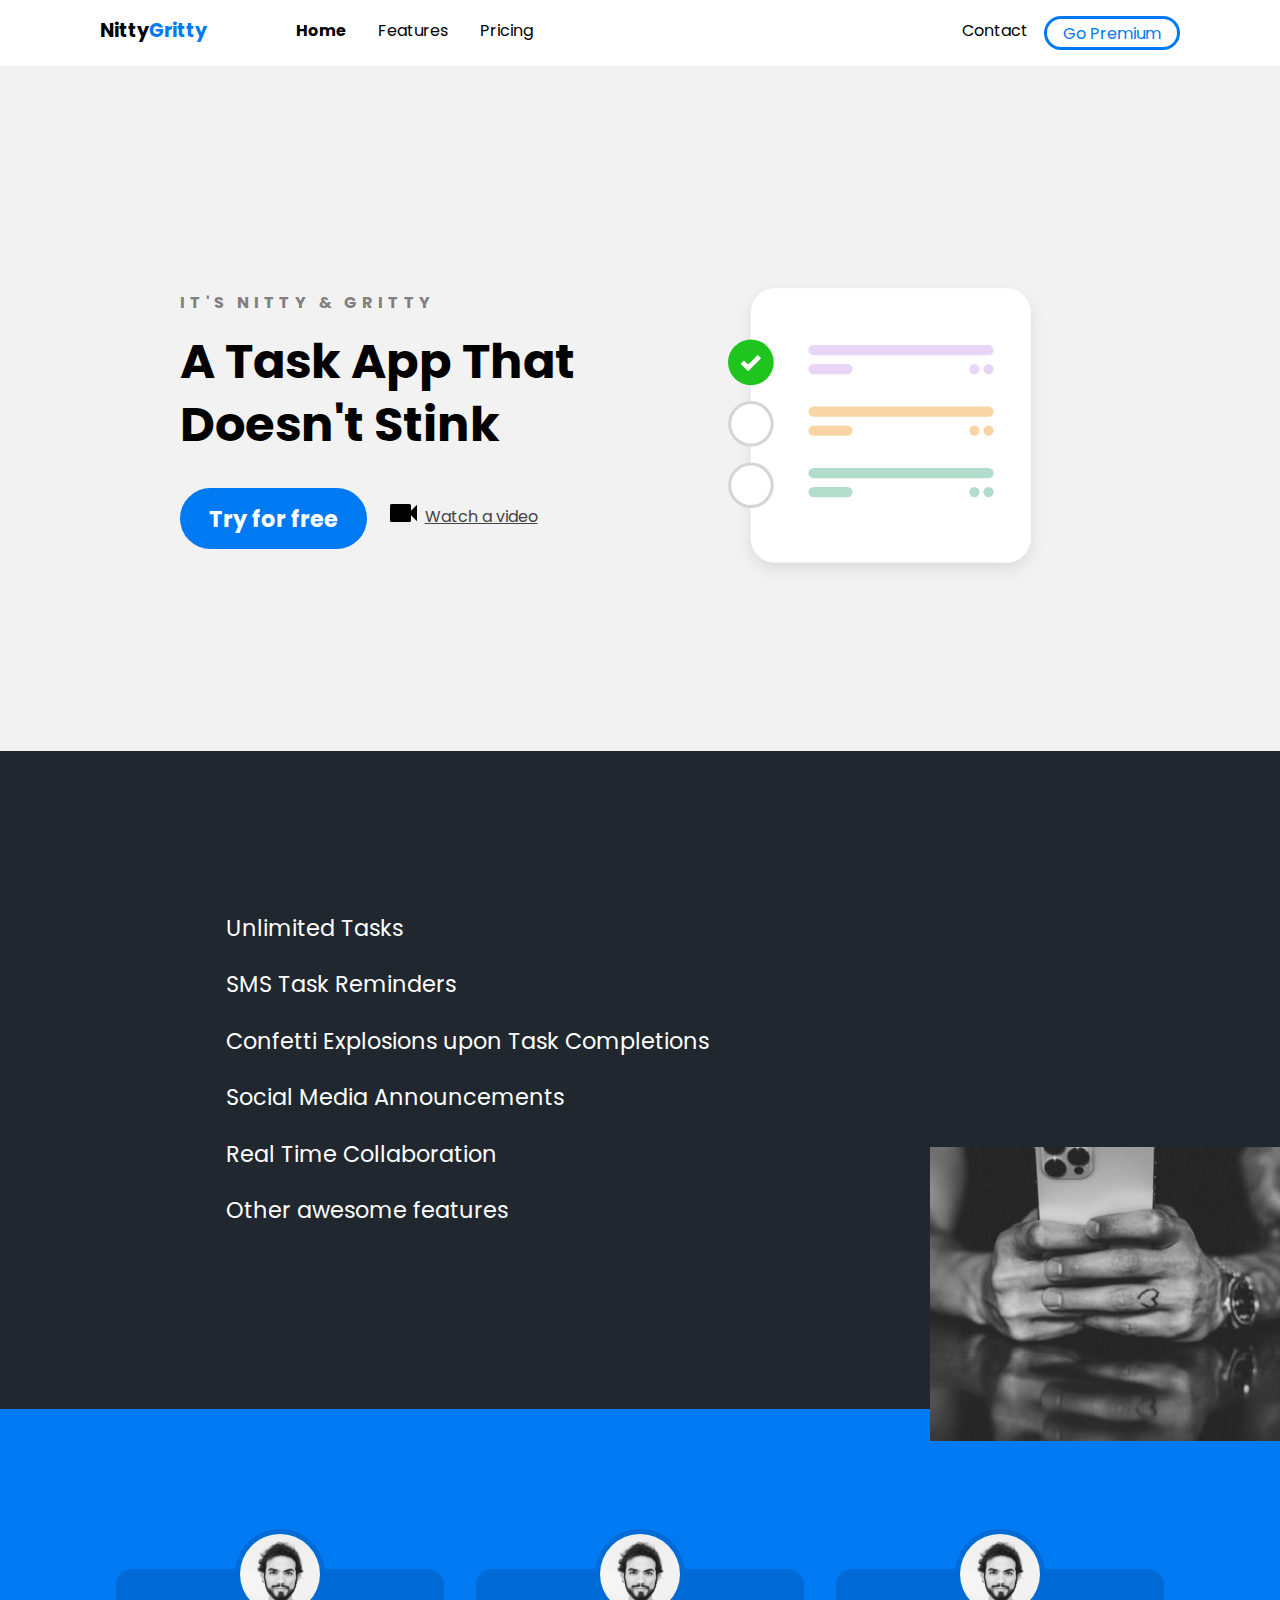
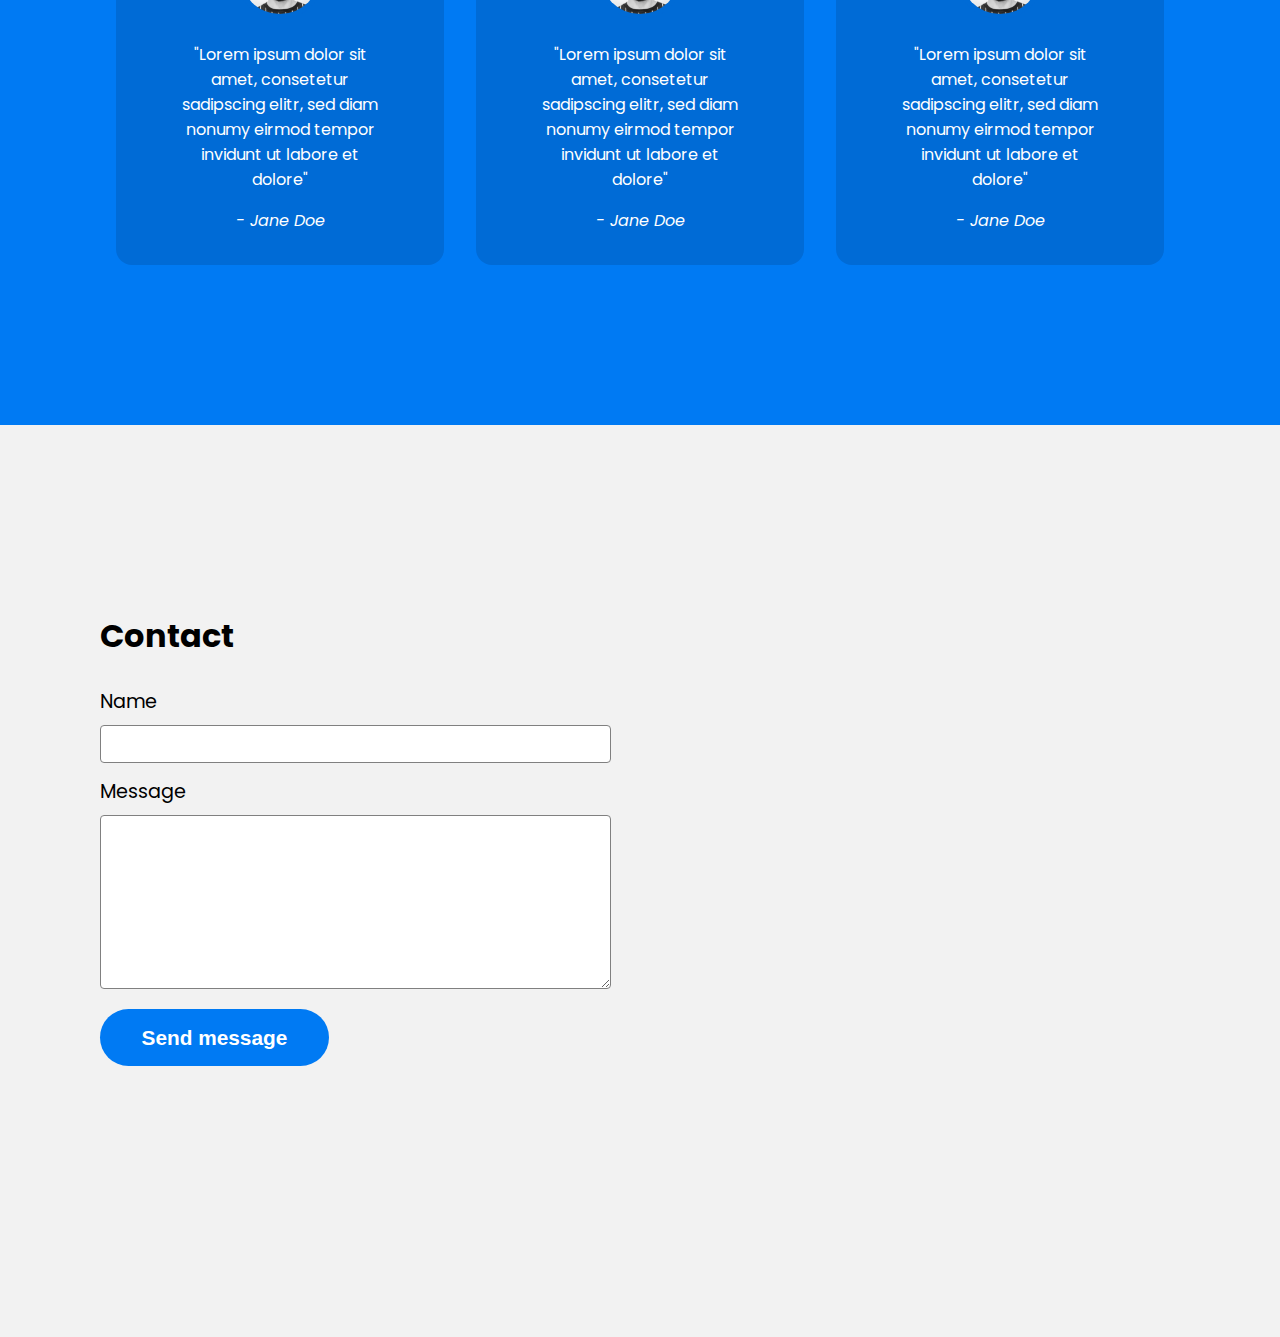
<file: index.html>
<!DOCTYPE html>
<html lang="en">

<head>
    <meta charset="UTF-8">
    <meta name="viewport" content="width=device-width, initial-scale=1.0">
    <title> Project Using Html Css And javaScript</title>
    <link rel="stylesheet" href="css/main.css">
</head>

<body>
    <div class="navbar">
        <div class="container">
            <a class="logo" href="#">Nitty<span>Gritty</span></a>

            <img id="mobile-cta" class="mobile-menu" src="images/menu.svg" alt="Open Navigation">

            <nav>
                <img id="mobile-exit" class="mobile-menu-exit" src="images/exit.svg" alt="Close Navigation">

                <ul class="primary-nav">
                    <li class="current"><a href="#">Home</a></li>
                    <li><a href="#">Features</a></li>
                    <li><a href="#">Pricing</a></li>
                </ul>

                <ul class="secondary-nav">
                    <li><a href="#">Contact</a></li>
                    <li class="go-premium-cta"><a href="#">Go Premium</a></li>
                </ul>
            </nav>
        </div>
    </div>

    <section class="hero">
        <div class="container">
            <div class="left-col">
                <p class="subhead">It's Nitty &amp; Gritty</p>
                <h1>A Task App That Doesn't Stink</h1>

                <div class="hero-cta">
                    <a href="#" class="primary-cta">Try for free</a>
                    <a href="#" class="watch-video-cta">
                        <img src="images/watch.svg" alt="Watch a video">Watch a video
                    </a>
                </div>
            </div>

            <img src="images/illustration.svg" class="hero-img" alt="Illustration">
        </div>
    </section>

    <section class="features-section">
        <div class="container">
            <ul class="features-list">
                <li>Unlimited Tasks</li>
                <li>SMS Task Reminders</li>
                <li>Confetti Explosions upon Task Completions</li>
                <li>Social Media Announcements</li>
                <li>Real Time Collaboration</li>
                <li>Other awesome features</li>
            </ul>

            <img src="images/holding-phone.jpg" alt="Man holding phone">
        </div>
    </section>

    <section class="testimonials-section">
        <div class="container">
            <ul>
                <li>
                    <img src="images/person.jpg" alt="Person">

                    <blockquote>"Lorem ipsum dolor sit amet, consetetur sadipscing elitr, sed diam nonumy eirmod tempor invidunt ut labore et dolore"</blockquote>
                    <cite>- Jane Doe</cite>
                </li>
                <li>
                    <img src="images/person.jpg" alt="Person">

                    <blockquote>"Lorem ipsum dolor sit amet, consetetur sadipscing elitr, sed diam nonumy eirmod tempor invidunt ut labore et dolore"</blockquote>
                    <cite>- Jane Doe</cite>
                </li>
                <li>
                    <img src="images/person.jpg" alt="Person">

                    <blockquote>"Lorem ipsum dolor sit amet, consetetur sadipscing elitr, sed diam nonumy eirmod tempor invidunt ut labore et dolore"</blockquote>
                    <cite>- Jane Doe</cite>
                </li>
            </ul>
        </div>
    </section>

    <section class="contact-section">
        <div class="container">
            <div class="contact-left">
                <h2>Contact</h2>

                <form action="">
                    <label for="name">Name</label>
                    <input type="text" id="name" name="name">

                    <label for="message">Message</label>
                    <textarea name="message" id="message" cols="30" rows="10"></textarea>

                    <input type="submit" class="send-message-cta" value="Send message">
                </form>
            </div>
            <div class="contact-right">
                <iframe src="https://www.google.com/maps/embed?pb=!1m18!1m12!1m3!1d625573.8179462078!2d20.50218794296532!3d52.23161766273917!2m3!1f0!2f0!3f0!3m2!1i1024!2i768!4f13.1!3m3!1m2!1s0x471ecc669a869f01%3A0x72f0be2a88ead3fc!2sWarsaw!5e0!3m2!1sen!2spl!4v1626532208293!5m2!1sen!2spl"
                    width="600" height="450" style="border:0;" allowfullscreen="" loading="lazy"></iframe>
            </div>

        </div>
    </section>

    <script src="./JavaScript/App.js"></script>

</body>

</html>
</file>
<file: css/main.css>
@import url("https://fonts.googleapis.com/css2?family=Poppins:wght@400;700&display=swap");
:root {
  --primary-color: #007AF3;
}

body {
  background: #F2F2F2;
  margin: 0;
  font-family: 'Poppins';
}

.navbar {
  background: white;
  padding: 1em;
}

.navbar .logo {
  text-decoration: none;
  font-weight: bold;
  color: black;
  font-size: 1.2em;
}

.navbar .logo span {
  color: var(--primary-color);
}

.navbar nav {
  display: none;
}

.navbar .container {
  display: -webkit-box;
  display: -ms-flexbox;
  display: flex;
  place-content: space-between;
}

.navbar .mobile-menu {
  cursor: pointer;
}

a {
  color: #444444;
}

ul {
  list-style-type: none;
  margin: 0;
  padding: 0;
}

section {
  padding: 5em 2em;
}

.hero {
  text-align: center;
}

.left-col .subhead {
  text-transform: uppercase;
  font-weight: bold;
  color: gray;
  letter-spacing: .3em;
}

.left-col h1 {
  font-size: 2.5em;
  line-height: 1.3em;
  margin-top: .2em;
}

.left-col .primary-cta {
  background: var(--primary-color);
  color: white;
  text-decoration: none;
  padding: .6em 1.3em;
  font-size: 1.4em;
  border-radius: 5em;
  font-weight: bold;
  display: inline-block;
}

.left-col .watch-video-cta {
  display: block;
  margin-top: 1em;
}

.left-col .watch-video-cta img {
  margin-right: .5em;
}

.hero-img {
  width: 70%;
  margin-top: 3em;
}

section.features-section {
  background: #20272E;
  color: white;
}

ul.features-list {
  margin: 0;
  padding-left: .1em;
  display: -ms-grid;
  display: grid;
  -ms-grid-columns: (minmax(19rem, 1fr))[auto-fit];
      grid-template-columns: repeat(auto-fit, minmax(19rem, 1fr));
}

ul.features-list li {
  font-size: 1.1em;
  margin-bottom: 1em;
  margin-left: 2em;
  position: relative;
}

ul.features-list li:before {
  content: '';
  left: -2em;
  position: absolute;
  width: 20px;
  height: 20px;
  background-image: url("https://assets.codepen.io/2621168/bullet.svg");
  background-size: contain;
  margin-right: .5em;
}

.features-section img {
  display: none;
}

.testimonials-section {
  background: var(--primary-color);
  color: white;
}

.testimonials-section li {
  background: #006BD6;
  text-align: center;
  padding: 2em 1em;
  width: 80%;
  margin: 0 auto 5em auto;
  border-radius: 1em;
}

.testimonials-section li img {
  width: 5em;
  height: 5em;
  border: 5px solid #006BD6;
  border-radius: 50%;
  margin-top: -4.5em;
}

h2 {
  font-size: 2em;
}

label {
  display: block;
  font-size: 1.2em;
  margin-bottom: .5em;
}

input,
textarea {
  width: 100%;
  padding: .8em;
  margin-bottom: 1em;
  border-radius: .3em;
  border: 1px solid gray;
  -webkit-box-sizing: border-box;
          box-sizing: border-box;
}

input[type="submit"] {
  background-color: var(--primary-color);
  color: white;
  font-weight: bold;
  font-size: 1.3em;
  border: none;
  margin-bottom: 5em;
  border-radius: 5em;
  display: inline-block;
  padding: .8em 2em;
  width: unset;
  cursor: pointer;
}

iframe {
  width: 100%;
  height: 300px;
}

nav.menu-btn {
  display: block;
}

nav {
  position: fixed;
  z-index: 999;
  width: 66%;
  right: 0;
  top: 0;
  background: #20272E;
  height: 100vh;
  padding: 1em;
}

nav ul.primary-nav {
  margin-top: 5em;
}

nav li a {
  color: white;
  text-decoration: none;
  display: block;
  padding: .5em;
  font-size: 1.3em;
  text-align: right;
}

nav li a:hover {
  font-weight: bold;
}

.mobile-menu-exit {
  float: right;
  margin: .5em;
  cursor: pointer;
}

/*
Media Query Rersponsible for Responsive Website
*/
@media only screen and (min-width: 768px) {
  .mobile-menu,
  .mobile-menu-exit {
    display: none;
  }
  .navbar .container {
    display: -ms-grid;
    display: grid;
    -ms-grid-columns: 180px auto;
        grid-template-columns: 180px auto;
    -webkit-box-pack: unset;
        -ms-flex-pack: unset;
            justify-content: unset;
  }
  .navbar nav {
    display: -webkit-box;
    display: -ms-flexbox;
    display: flex;
    -webkit-box-pack: justify;
        -ms-flex-pack: justify;
            justify-content: space-between;
    background: none;
    position: unset;
    height: auto;
    width: 100%;
    padding: 0;
  }
  .navbar nav ul {
    display: -webkit-box;
    display: -ms-flexbox;
    display: flex;
  }
  .navbar nav a {
    color: black;
    font-size: 1em;
    padding: .1em 1em;
  }
  .navbar nav ul.primary-nav {
    margin: 0;
  }
  .navbar nav li.current a {
    font-weight: bold;
  }
  .navbar nav li.go-premium-cta a {
    color: var(--primary-color);
    border: 3px solid var(--primary-color);
    border-radius: 5em;
  }
  .navbar navhover {
    background: var(--primary-color);
    color: white;
  }
}

@media only screen and (min-width: 1080px) {
  .container {
    width: 1080px;
    margin: 0 auto;
  }
  section {
    padding: 10em 4em;
  }
  .hero .container {
    display: -webkit-box;
    display: -ms-flexbox;
    display: flex;
    -webkit-box-pack: justify;
        -ms-flex-pack: justify;
            justify-content: space-between;
    text-align: left;
  }
  .hero .container .left-col {
    margin: 3em 3em 0 5em;
  }
  .hero .container .left-col h1 {
    font-size: 3em;
    width: 90%;
  }
  .hero-img {
    width: 30%;
    margin-right: 8em;
  }
  .hero-cta {
    display: -webkit-box;
    display: -ms-flexbox;
    display: flex;
  }
  .primary-cta {
    margin-right: 1em;
  }
  ul.features-list {
    display: block;
    margin-left: 5em;
  }
  ul.features-list li {
    font-size: 1.4em;
  }
  ul.features-list li:before {
    width: 30px;
    height: 30px;
  }
  .features-section {
    position: relative;
  }
  .features-section img {
    display: block;
    position: absolute;
    right: 0;
    width: 350px;
    bottom: -2em;
  }
  .testimonials-section ul {
    display: -webkit-box;
    display: -ms-flexbox;
    display: flex;
  }
  .testimonials-section ul li {
    margin: 0 1em;
  }
  .contact-section {
    position: relative;
  }
  .contact-section .container {
    display: -webkit-box;
    display: -ms-flexbox;
    display: flex;
  }
  .contact-right {
    position: absolute;
    right: 0;
    top: 0;
    width: 45%;
    height: 100%;
  }
  .contact-right iframe {
    height: 100%;
  }
  .contact-right .go-premium-cta {
    padding: 0;
  }
}
/*# sourceMappingURL=main.css.map */
</file>
